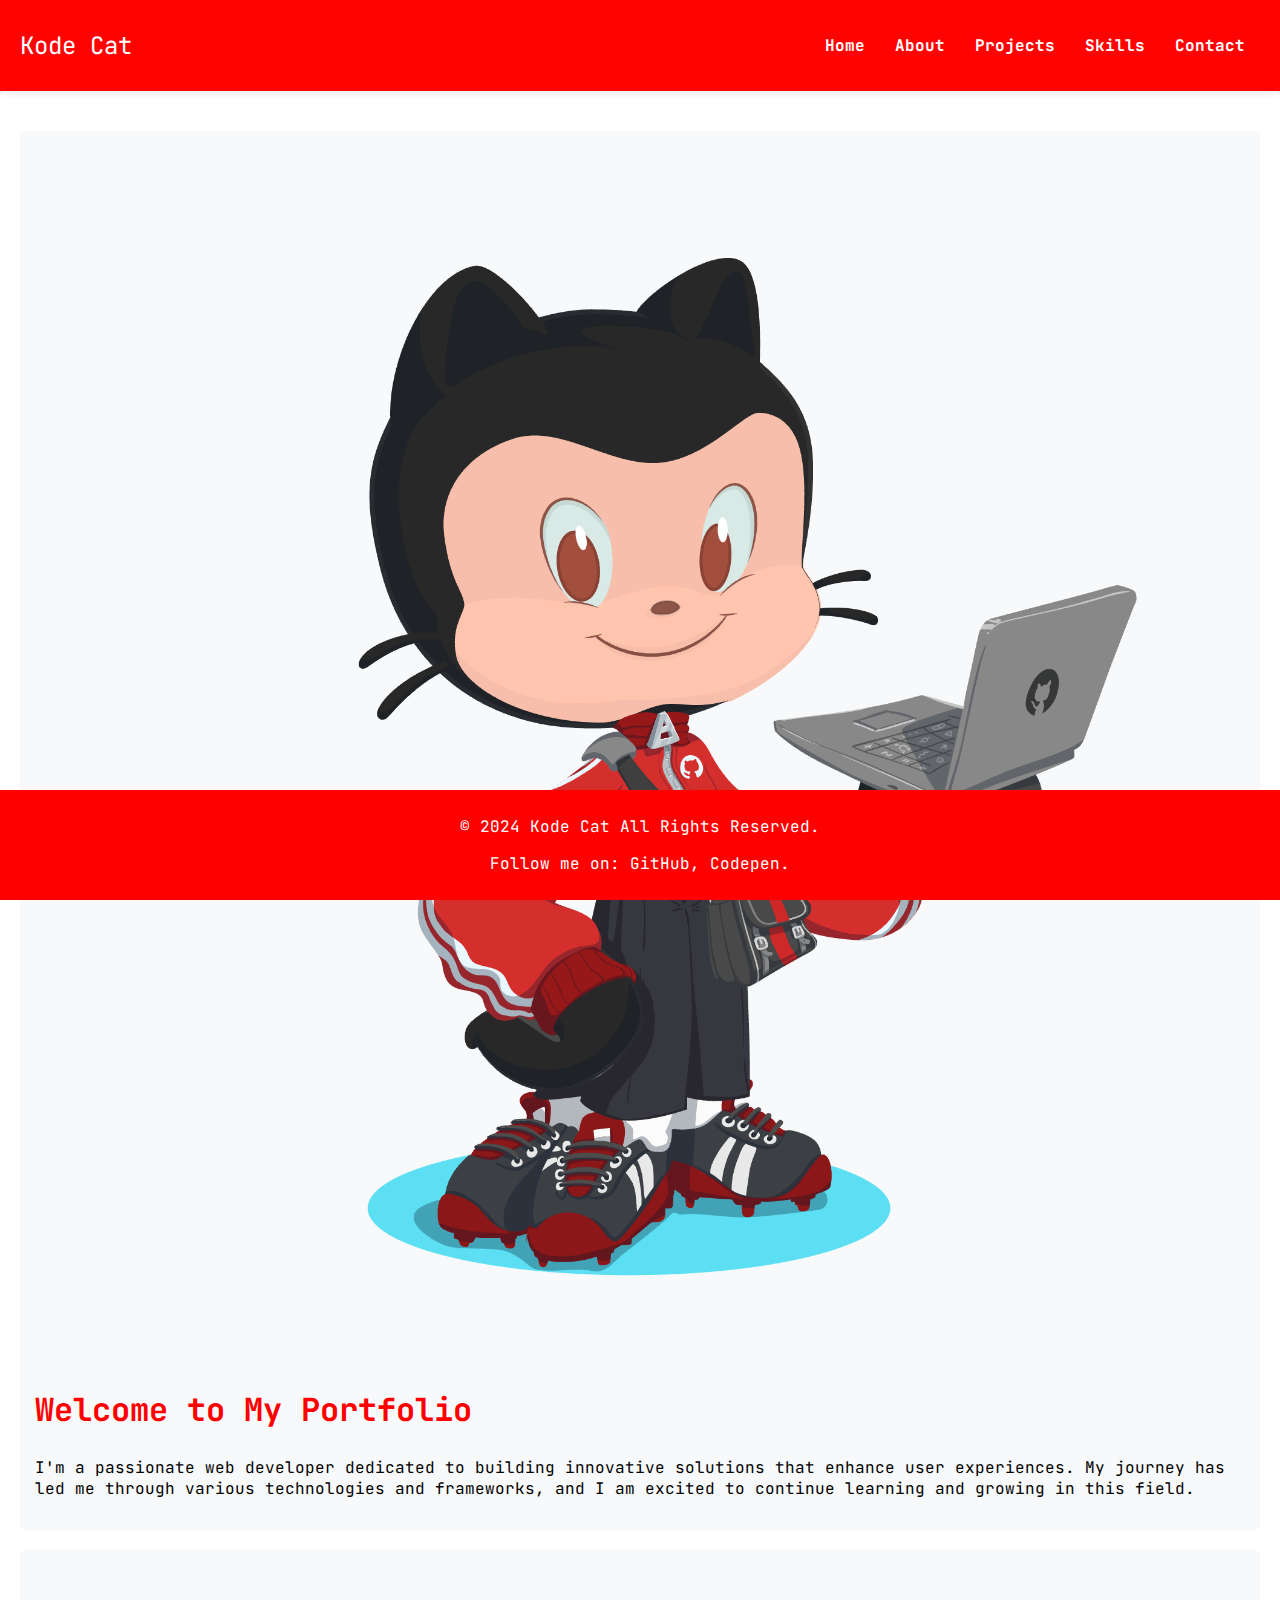
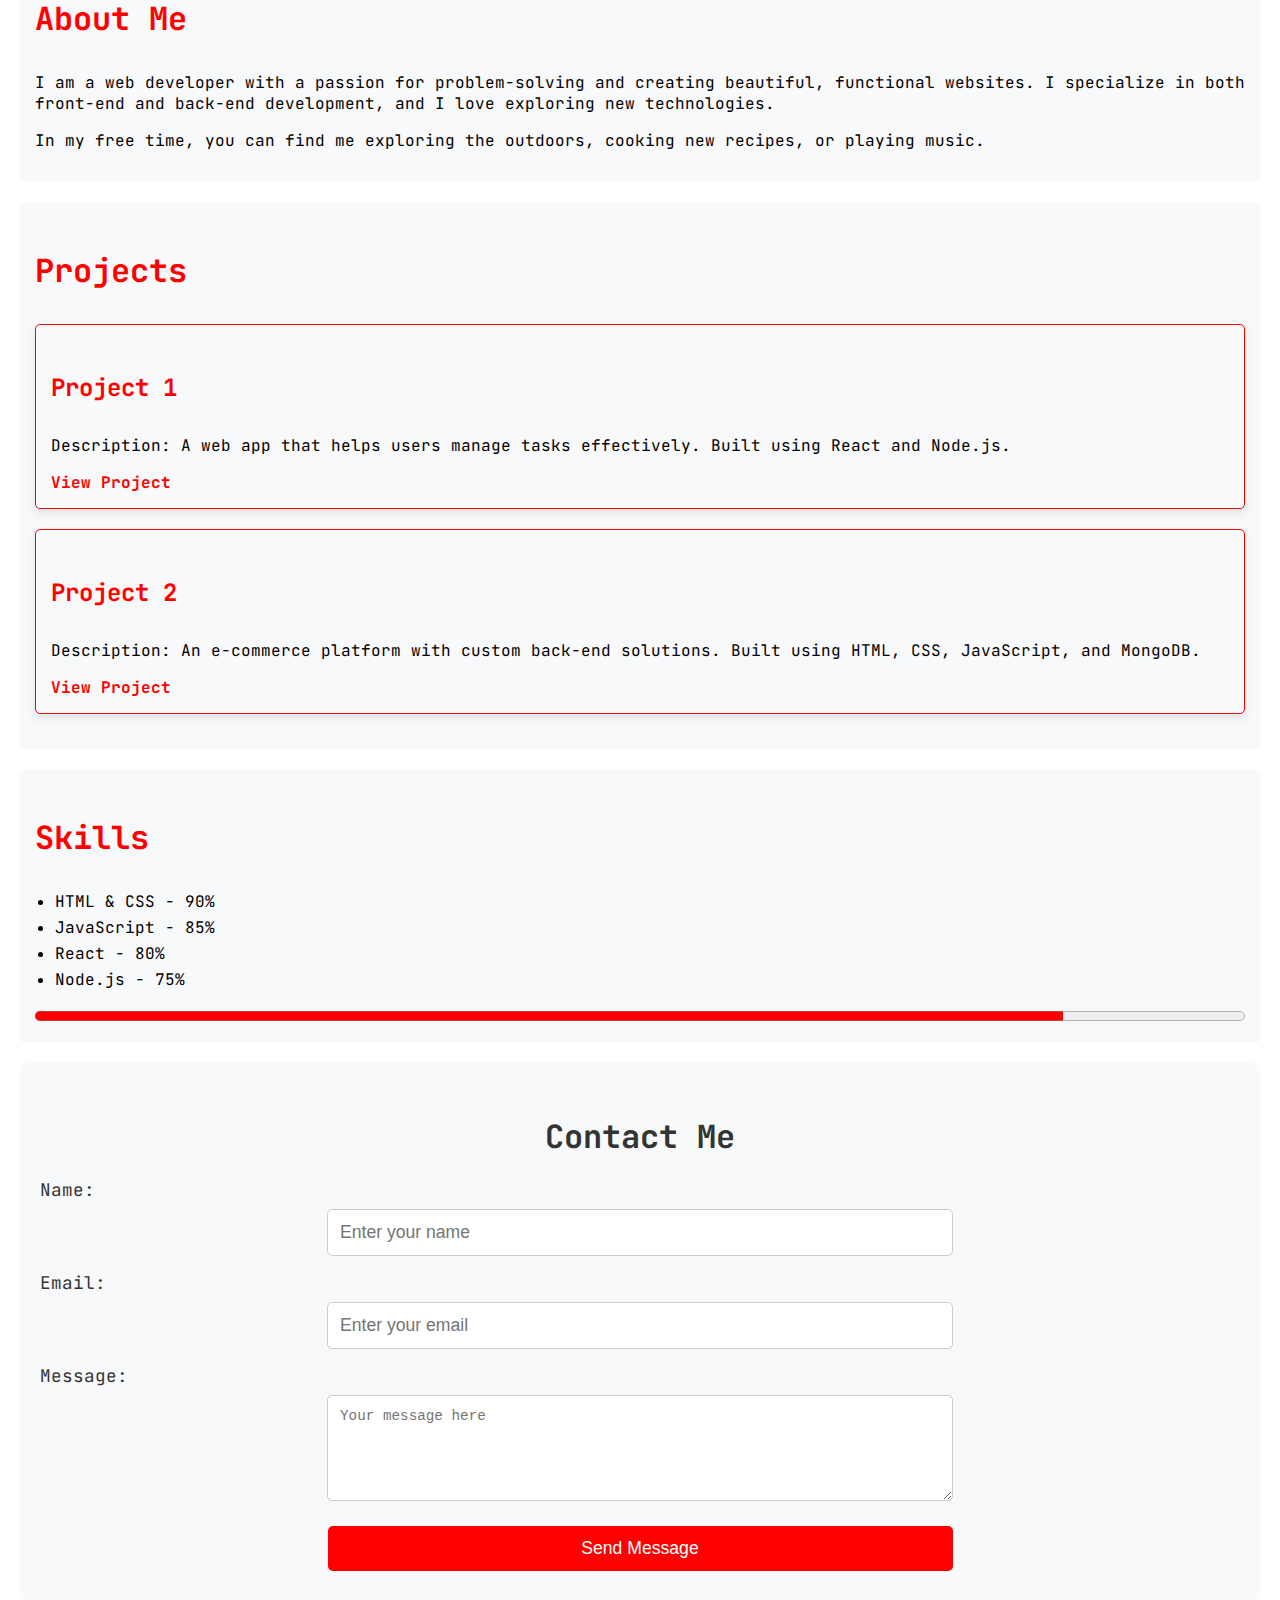
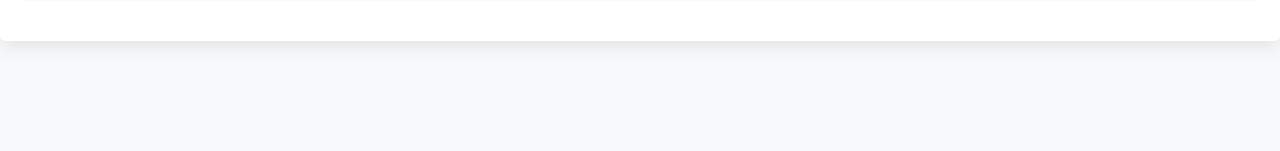
<file: index.html>
<!DOCTYPE html>
<html lang="en">
  <head>
    <!-- Google Verification -->
    <meta name="google-site-verification" content="0FwNh--dqEy00iFQvnFic97ZL8qRWM2hXVct2MTgLQE" />
    <!-- Canonical -->
    <link rel="canonical" href="https://kode-cat.pages.dev/">
    <!-- Primary Meta Tags -->
    <meta http-equiv="Content-Type" content="text/html;charset=UTF-8">
    <meta name="viewport" content="width=device-width, initial-scale=1.0">
    <title>My Portfolio - Kode Cat</title>
    <meta name="title" content="My Portfolio - Kode Cat">
    <meta name="description" content="I am a web developer with a passion for problem-solving and creating beautiful, functional websites.">
    <!-- Favicon -->
    <link rel="icon" type="image/png" href="/favicon-96x96.png" sizes="96x96" />
    <link rel="icon" type="image/svg+xml" href="/favicon.svg" />
    <link rel="shortcut icon" href="/favicon.ico" />
    <link rel="apple-touch-icon" sizes="180x180" href="/apple-touch-icon.png" />
    <meta name="apple-mobile-web-app-title" content="Kode Cat" />
    <link rel="manifest" href="/site.webmanifest" />
    <!-- Open Graph / Facebook -->
    <meta property="og:type" content="website">
    <meta property="og:url" content="http://kode-cat.pages.dev">
    <meta property="og:title" content="My Portfolio - Kode Cat">
    <meta property="og:description" content="I am a web developer with a passion for problem-solving and creating beautiful, functional websites.">
    <meta property="og:image" content="https://opengraph.b-cdn.net/production/images/8cda928f-779f-4a40-8aa1-1c3201f50661.png?token=Ps23VV5eMgSej8kt67BI1fAWjeQFBa08ORWy8Y9CfAg&height=1200&width=1200&expires=33271143060">
    <!-- Twitter -->
    <meta property="twitter:card" content="summary_large_image">
    <meta property="twitter:url" content="http://kode-cat.pages.dev">
    <meta property="twitter:title" content="My Portfolio - Kode Cat">
    <meta property="twitter:description" content="I am a web developer with a passion for problem-solving and creating beautiful, functional websites.">
    <meta property="twitter:image" content="https://opengraph.b-cdn.net/production/images/8cda928f-779f-4a40-8aa1-1c3201f50661.png?token=Ps23VV5eMgSej8kt67BI1fAWjeQFBa08ORWy8Y9CfAg&height=1200&width=1200&expires=33271143060">
    <!-- CSS -->
    <link rel="stylesheet" href="styles.css">
  </head>
  <body>
    <header>
      <div class="navbar">
        <div class="logo">Kode Cat</div>
        <div class="menu-toggle" id="menu-toggle">&#9776;</div>
        <ul class="menu" id="menu">
          <li>
            <a href="#home">Home</a>
          </li>
          <li>
            <a href="#about">About</a>
          </li>
          <li>
            <a href="#projects">Projects</a>
          </li>
          <li>
            <a href="#skills">Skills</a>
          </li>
          <li>
            <a href="#contact">Contact</a>
          </li>
          <!--
          <button onclick="toggleDarkMode()">Toggle Dark Mode</button><script>
            const toggleDarkMode = () => {
                document.body.classList.toggle('dark-mode');
            }
          </script>
          #010203-->
        </ul>
      </div>
    </header>
    <main>
      <!-- Home Section -->
      <section id="home">
        <img src="kode-cat.png" alt="kode-cat.png">
        <h2>Welcome to My Portfolio</h2>
        <p>I'm a passionate web developer dedicated to building innovative solutions that enhance user experiences. My journey has led me through various technologies and frameworks, and I am excited to continue learning and growing in this field.</p>
      </section>
      <!-- About Section -->
      <section id="about">
        <h3>About Me</h3>
        <p>I am a web developer with a passion for problem-solving and creating beautiful, functional websites. I specialize in both front-end and back-end development, and I love exploring new technologies.</p>
        <p>In my free time, you can find me exploring the outdoors, cooking new recipes, or playing music.</p>
      </section>
      <!-- Projects Section -->
      <section id="projects">
        <h3>Projects</h3>
        <div class="project">
          <h4>Project 1</h4>
          <p>Description: A web app that helps users manage tasks effectively. Built using React and Node.js.</p>
          <a href="#">View Project</a>
        </div>
        <div class="project">
          <h4>Project 2</h4>
          <p>Description: An e-commerce platform with custom back-end solutions. Built using HTML, CSS, JavaScript, and MongoDB.</p>
          <a href="#">View Project</a>
        </div>
      </section>
      <!-- Skills Section -->
      <section id="skills">
        <h3>Skills</h3>
        <ul>
          <li>HTML & CSS - 90%</li>
          <li>JavaScript - 85%</li>
          <li>React - 80%</li>
          <li>Node.js - 75%</li>
        </ul>
        <progress value="85" max="100"></progress>
      </section>
      <!-- Contact Section -->
      <section id="contact">
        <h3>Contact Me</h3>
        <form action="submit_form.php" method="post">
          <label for="name">Name:</label>
          <input type="text" id="name" name="name" required placeholder="Enter your name">
          <label for="email">Email:</label>
          <input type="email" id="email" name="email" required placeholder="Enter your email">
          <label for="message">Message:</label>
          <textarea id="message" name="message" rows="5" required placeholder="Your message here"></textarea>
          <button type="submit">Send Message</button>
        </form>
      </section>
    </main>
    <footer>
      <p>&copy; 2024 Kode Cat All Rights Reserved.</p>
      <p>Follow me on: <a href="https://github.com/kode-cat" target="_blank">GitHub</a>, <a href="https://codepen.io/kode-cat" target="_blank">Codepen</a>. </p>
    </footer>
    <script src="script.js"></script>
  </body>
</html>
</file>
<file: styles.css>
/* Imports */
@import url("https://fonts.googleapis.com/css2?family=JetBrains+Mono:ital,wght@0,100..800;1,100..800&display=swap");

/* Global Variables */
:root {
  --primary-color: red; /* Red */
  --secondary-color: #ffffff; /* White */
  --success-color: #28a745;
  --danger-color: #dc3545;
  --warning-color: #ffc107;
  --info-color: #17a2b8;
  --light-color: #f8f9fa;
  --dark-color: black;
  --border-radius: 5px;
  --font-family: "JetBrains Mono", monospace;
}

/* General Styles --------------------------------------------------------------------------------------------------------- */
html,
body {
  font-family: var(--font-family);
  margin: 0;
  padding: 0;
  background-color: var(--light-color);
  color: var(--dark-color);
  scroll-behavior: smooth;
  scroll-snap-type: y;
}

/* Text Formatting Styles */
b {
  font-weight: bold;
}

i {
  font-style: italic;
  color: var(--secondary-color);
}

u {
  text-decoration: underline;
}

s {
  text-decoration: line-through;
  color: var(--secondary-color);
}

mark {
  background-color: var(--warning-color);
}

a {
  color: var(--primary-color);
  text-decoration: none;
  transition: color 0.3s ease;
}

a:hover {
  color: var(--secondary-color);
}

button {
  color: white;
  background: var(--primary-color);
  padding: 10px 15px;
  font-size: 16px;
  border-radius: var(--border-radius);
  border: none;
  margin: 10px 0;
  cursor: pointer;
}

button:hover {
  background-color: var(--secondary-color);
}

/* Code and Preformatted Text Styles */
code {
  background-color: var(--light-color);
  padding: 10px;
  border-radius: var(--border-radius);
  font-family: "Courier New", Courier, monospace;
}

pre {
  background-color: var(--light-color);
  border-radius: var(--border-radius);
  padding: 15px;
  font-family: "Courier New", Courier, monospace;
  overflow: auto;
}

/* Small Text Styles */
small {
  font-size: 0.8em;
  color: var(--secondary-color);
}

/* Subscript and Superscript Styles */
sub {
  font-size: 0.8em;
}

sup {
  font-size: 0.8em;
}

/* Abbreviation Styles */
abbr {
  border-bottom: 1px dotted;
  cursor: help;
}

/* Time Element Styles */
time {
  font-style: italic;
  color: var(--secondary-color);
}

/* Progress Element Styles */
progress {
  width: 100%;
  height: 20px;
  accent-color: var(--primary-color);
}

/* Fieldset and Legend Styles */
fieldset {
  border: 1px solid var(--primary-color);
  border-radius: var(--border-radius);
  padding: 15px;
  background: var(--light-color);
}

legend {
  font-weight: bold;
  color: var(--primary-color);
}

/* Horizontal Rule Styles */
hr {
  border: 0;
  height: 1px;
  background: var(--primary-color);
  margin: 20px 0;
}

/* Canvas Styles */
canvas {
  max-width: 100%;
  border: 1px solid var(--secondary-color);
  border-radius: var(--border-radius);
}

/* Image Styles */
img {
  max-width: 100%;
}

/* Iframe Styles */
iframe {
  width: 100%;
  border: none;
  border-radius: var(--border-radius);
}

/* Video Styles */
video {
  max-width: 100%;
  border-radius: var(--border-radius);
}

/* Audio Styles */
audio {
  width: 100%;
}

/* Keyboard Input Styles */
kbd {
  font-family: "Courier New", Courier, monospace;
  background-color: var(--light-color);
  padding: 2px 4px;
  border-radius: var(--border-radius);
}

/* Variable Styles */
var {
  font-style: italic;
}

/* Address Styles */
address {
  font-style: italic;
  color: var(--secondary-color);
}

/* Blockquote Styles */
blockquote {
  background: var(--light-color);
  border-left: 5px solid var(--primary-color);
  padding: 10px 20px;
  margin: 20px 0;
  font-style: italic;
  font-size: 1.1em;
}

/* List Styles */
ul {
  padding-left: 20px;
}

li {
  margin: 5px 0;
}

/* Table Styles */
table {
  width: 100%;
  border-collapse: collapse;
  margin: 20px 0;
}

th,
td {
  border: 1px solid var(--secondary-color);
  padding: 10px;
  text-align: left;
}

th {
  background-color: var(--primary-color);
  color: white;
}

/* Details and Summary Styles */
details {
  margin: 20px 0px;
  background: var(--light-color);
  border-radius: var(--border-radius);
  padding: 10px;
  padding-left: 15px;
}

details summary {
  color: var(--primary-color);
}

details summary::before {
  content: "";
  padding: 2px;
}

summary {
  font-weight: bold;
  cursor: pointer;
}

/* Header Styles */
header {
  background: var(--primary-color);
  color: #ffffff;
  padding: 20px 0;
  text-align: center;
  box-shadow: 0 2px 10px rgba(0, 0, 0, 0.1);
  scroll-snap-align: start;
  scroll-margin-top: 100px;
  position: sticky;
  top: 0;
  opacity: 0.99;
}

header h1 {
  margin: 0;
  font-size: 3.5em;
}

/* Main Content Styles */
main {
  padding: 20px;
  background: #ffffff;
  border-radius: var(--border-radius);
  box-shadow: 0 4px 20px rgba(0, 0, 0, 0.1);
}

/* Section Styles */
section {
  margin: 20px 0;
  padding: 15px;
  background-color: var(--light-color);
  border-radius: var(--border-radius);
  scroll-snap-align: start;
  scroll-margin-top: 100px;
}

section h2,
section h3 {
  font-size: 2em;
  color: var(--primary-color);
}

/* Footer Styles */
footer {
  text-align: center;
  padding: 10px 0px;
  background: var(--primary-color);
  color: #ffffff;
  position: sticky;
  bottom: 0;
  width: 100%;
}

footer a {
  color: #ffffff;
}

/* Navigation Styles */
.navbar {
  display: flex;
  justify-content: space-between;
  align-items: center;
  padding: 10px 20px;
  background: var(--primary-color);
}

.navbar .logo {
  font-size: 1.5em;
  color: #ffffff;
}

.navbar .menu {
  display: flex;
  list-style: none;
  padding: 0;
  margin: 0;
}

.navbar .menu li {
  margin: 0 15px;
}

.navbar .menu a {
  color: #ffffff;
  text-decoration: none;
  font-weight: bold;
}

.navbar .menu a:hover {
  text-decoration: underline;
}

.navbar .menu-toggle {
  display: none;
  font-size: 1.5em;
  color: #ffffff;
  cursor: pointer;
}

/* Mobile Media Query */
@media (max-width: 768px) {
  .navbar .logo {
    font-size: 1.5em;
    margin-right: 10px;
  }

  .navbar .menu {
    display: none;
    flex-direction: column;
    width: 100%;
    position: absolute;
    top: 60px;
    left: 0;
    background-color: var(--primary-color);
    padding: 20px 0;
  }

  .navbar .menu.active {
    display: flex;
  }

  .navbar .menu li {
    margin: 10px 0;
    text-align: center;
  }

  .navbar .menu-toggle {
    display: block;
    font-size: 1.5em;
    color: #ffffff;
    cursor: pointer;
  }
}

/* Contact Section */
#contact {
  padding: 20px;
  border-radius: 8px;
}

#contact h3 {
  text-align: center;
  font-size: 2em;
  margin-bottom: 20px;
  color: #333;
}

#contact form {
  display: flex;
  flex-direction: column;
  align-items: center;
}

#contact form label {
  font-size: 1.1em;
  color: #333;
  margin-bottom: 8px;
  width: 100%;
}

#contact form input,
#contact form textarea {
  padding: 12px;
  margin-bottom: 15px;
  width: 80%;
  max-width: 600px;
  border: 1px solid #ccc;
  border-radius: 5px;
  font-size: 1.1em;
}

#contact form textarea {
  resize: vertical;
}

#contact form button {
  padding: 12px 25px;
  border: none;
  color: white;
  width: 100%;
  max-width: 625px;
  font-size: 1.1em;
  border-radius: 5px;
  cursor: pointer;
  background-color: var(--primary-color);
  transition: background-color 0.3s ease;
}

#contact form button:hover {
  background-color: #ff5722;
}

/* Card Styles */
.project {
  padding: 15px;
  margin: 20px 0;
  border: 1px solid red;
  border-radius: var(--border-radius);
  box-shadow: 0 4px 10px rgba(0, 0, 0, 0.1);
}

.project h4 {
  font-size: 1.5em;
  color: var(--primary-color);
}

.project a {
  text-decoration: none;
  color: var(--primary-color);
  font-weight: bold;
}

.project a:hover {
  text-decoration: underline;
}

/* Button Styles */
.btn {
  padding: 12px 30px;
  background-color: var(--primary-color);
  color: #fff;
  border: none;
  border-radius: var(--border-radius);
  text-decoration: none;
  display: inline-block;
  cursor: pointer;
  transition: background-color 0.3s ease;
}

.btn:hover {
  background-color: #b31b00;
  }
</file>
